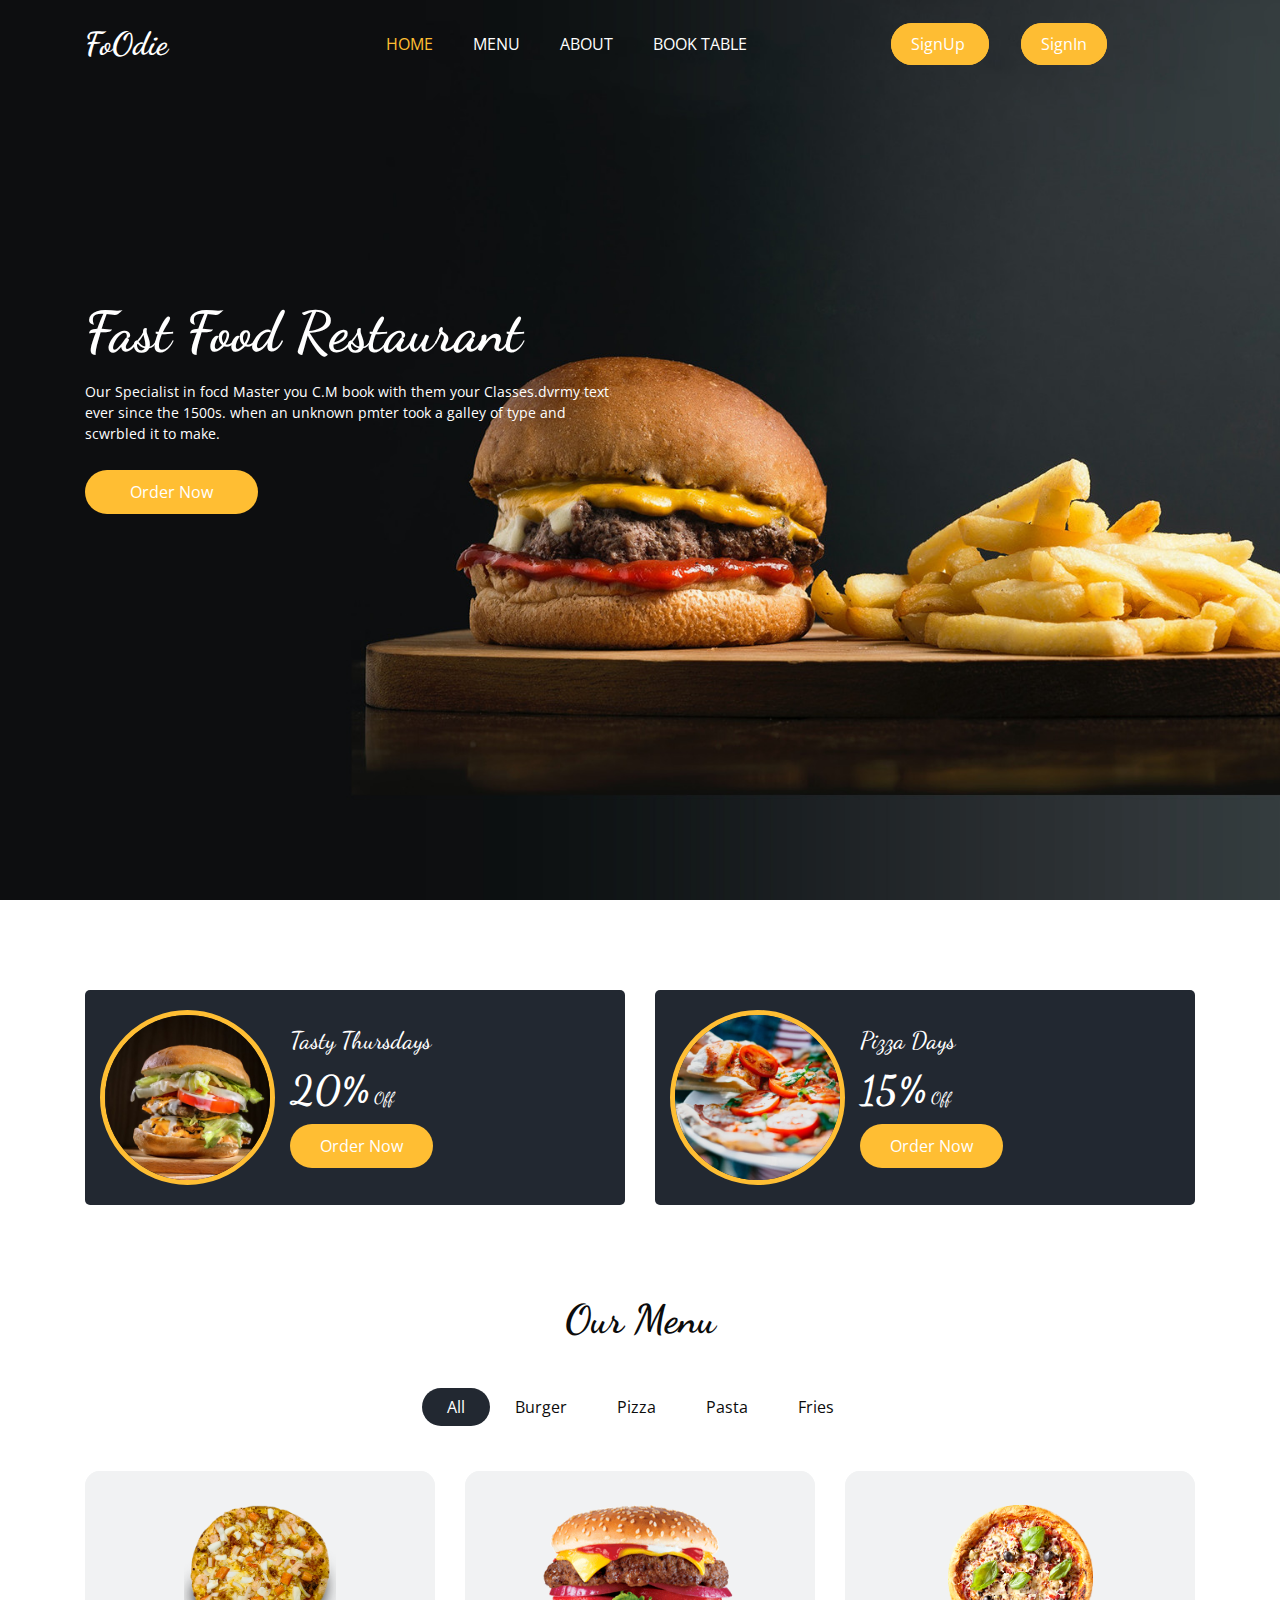
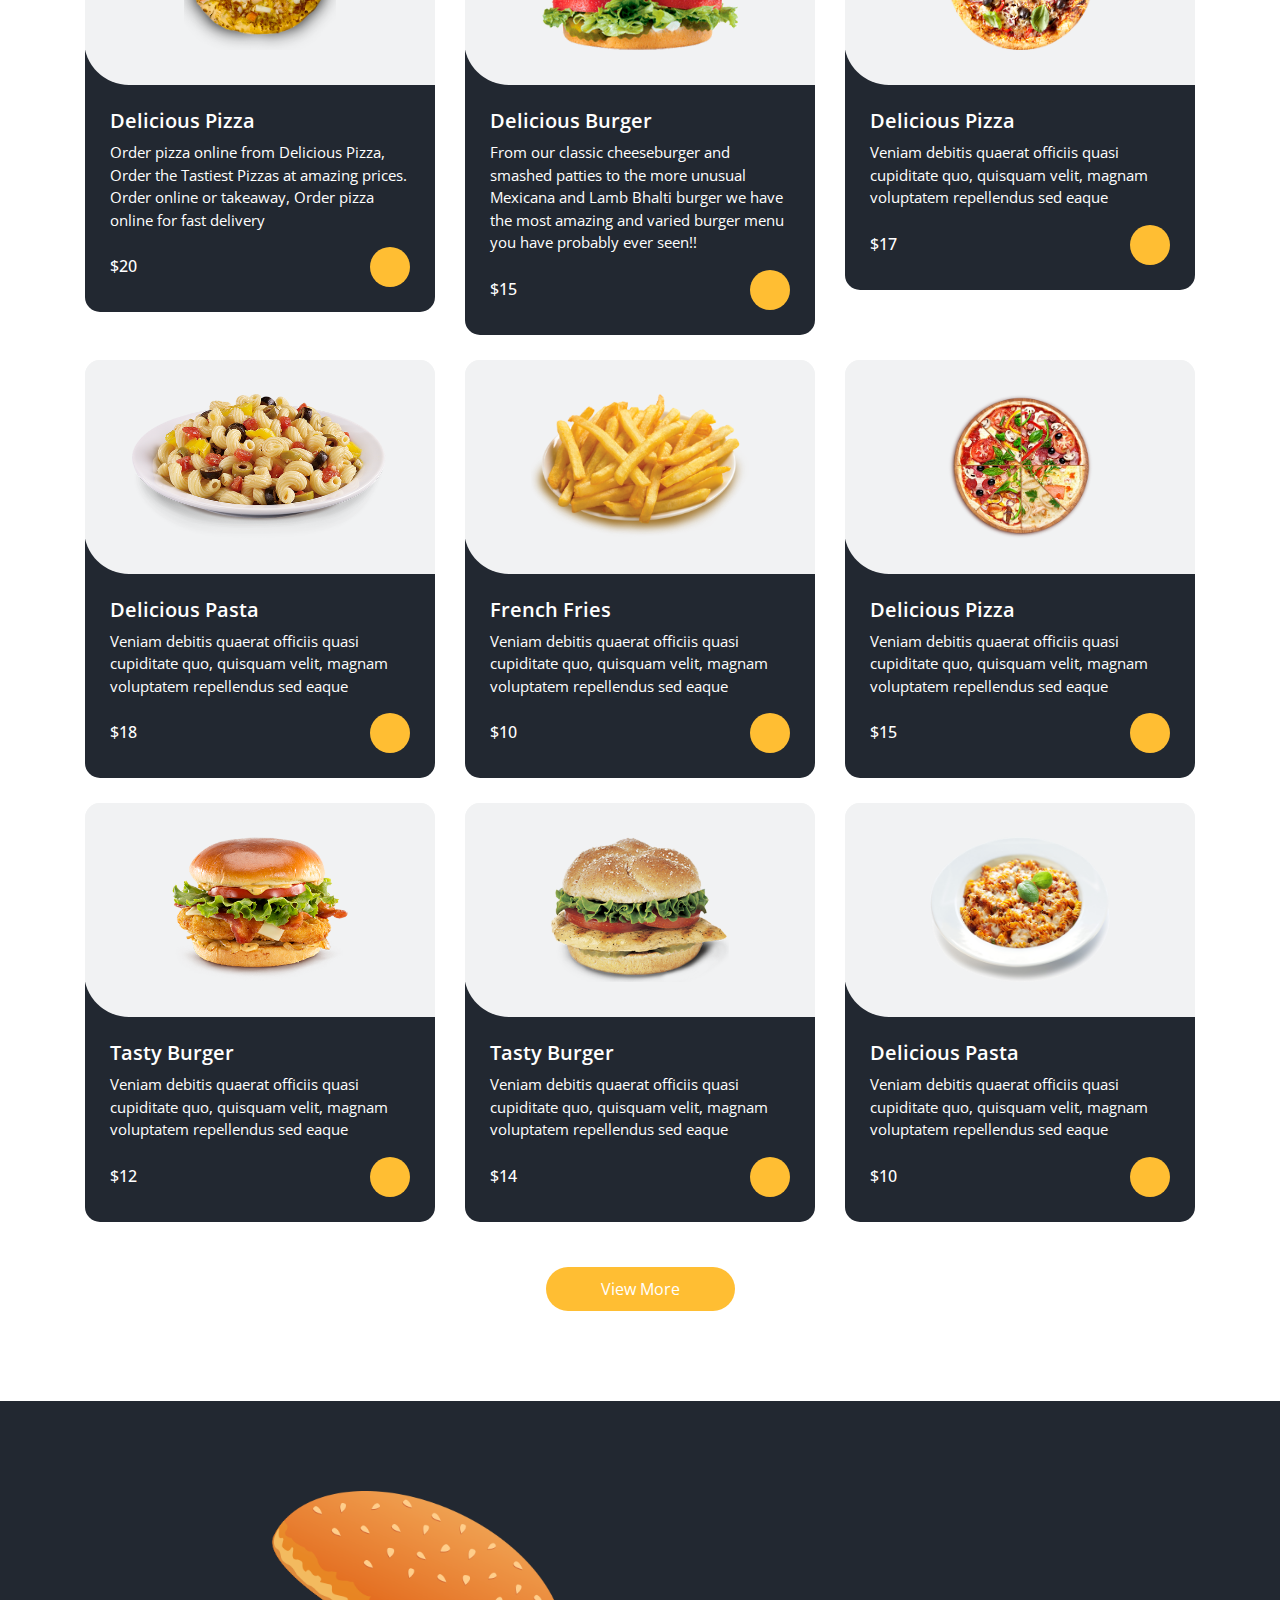
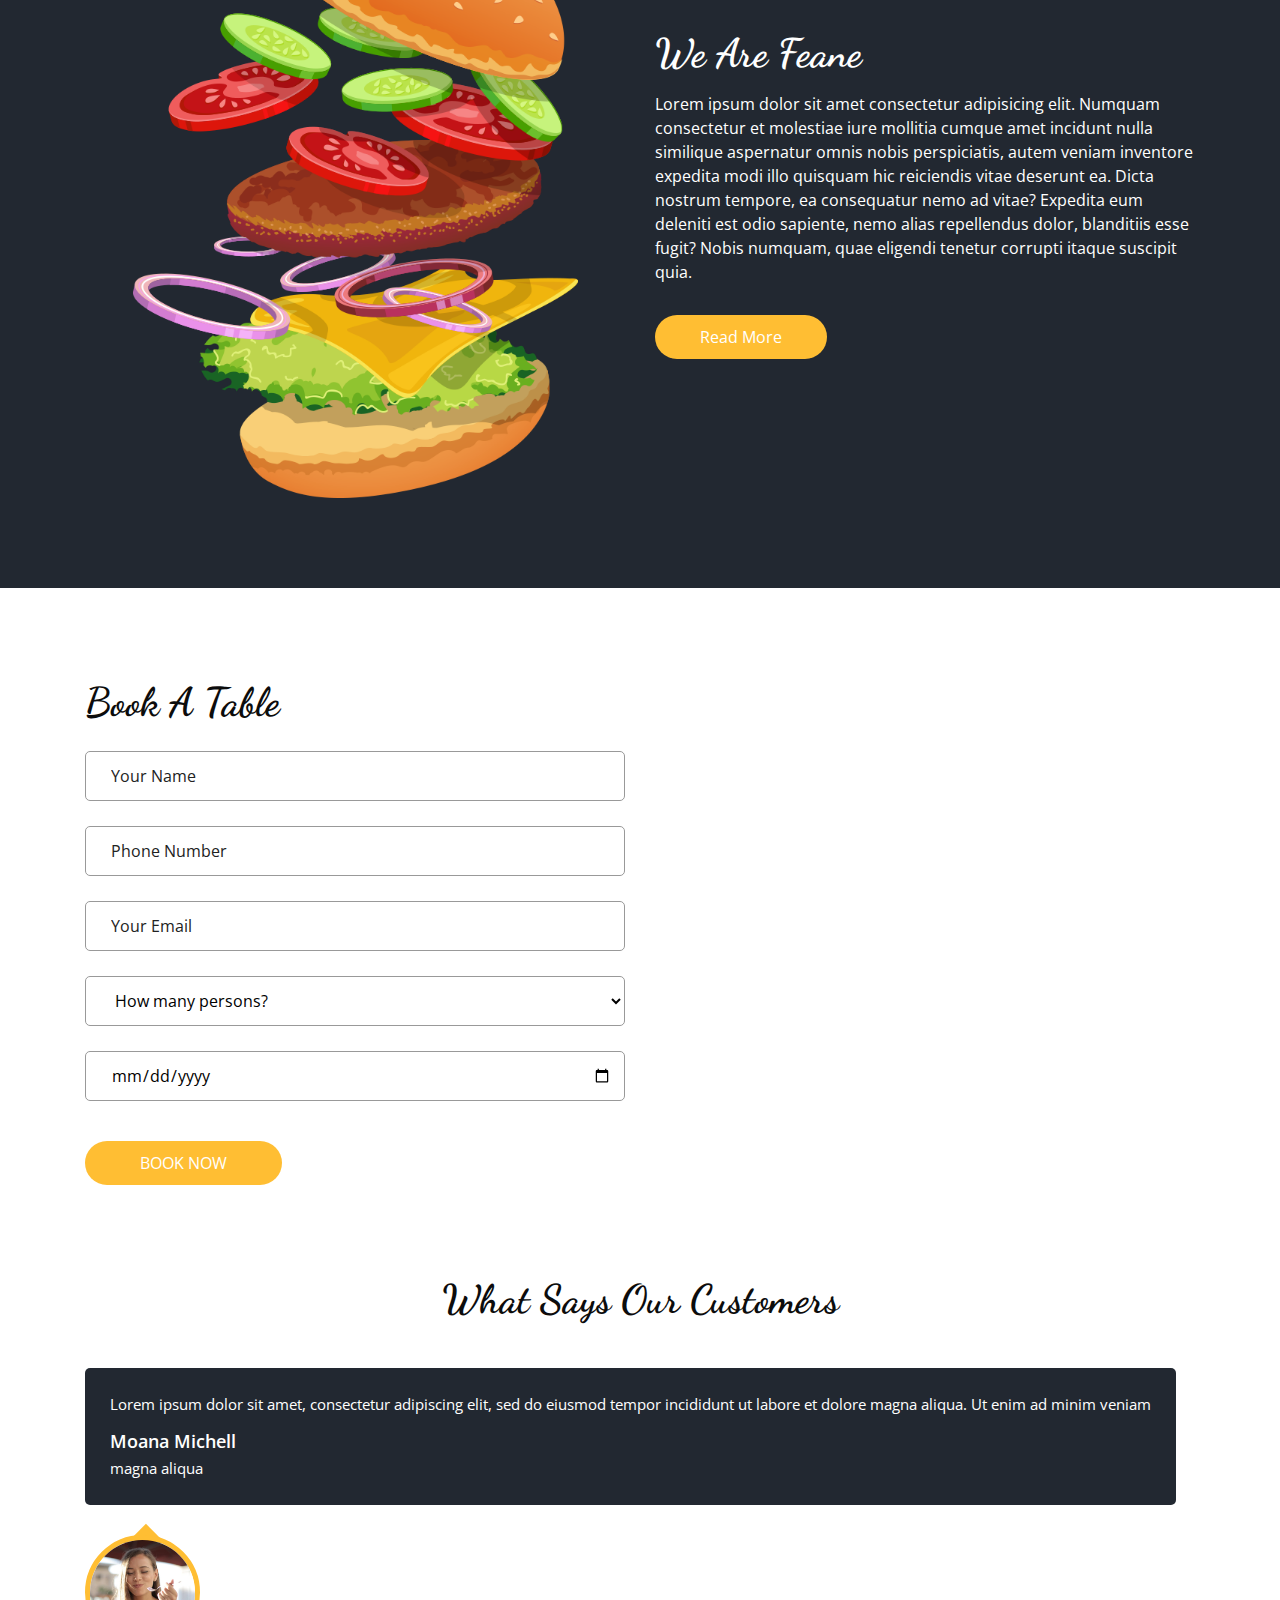
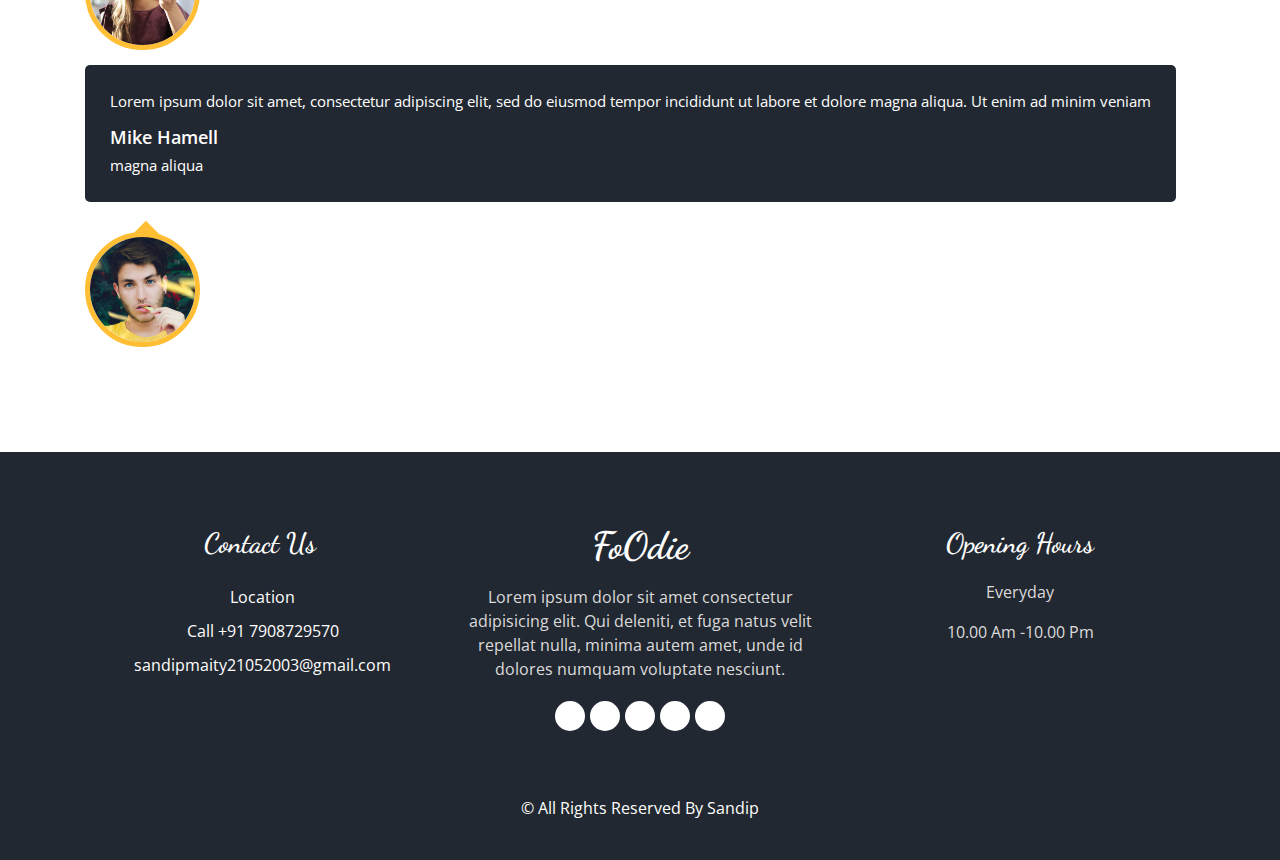
<file: index.html>
<!DOCTYPE html>
<html lang="en">

<head>
  <meta charset="UTF-8" />
  <meta http-equiv="X-UA-Compatible" content="IE=edge" />
  <meta name="viewport" content="width=device-width, initial-scale=1.0" />
  <link rel="shortcut icon" href="images/favicon.png" type="" />

  <title>Foodie</title>
  <link rel="stylesheet" type="text/css" href="css/bootstrap.css" />
  <link rel="stylesheet" href="https://cdnjs.cloudflare.com/ajax/libs/font-awesome/6.2.1/css/all.min.css"
    integrity="sha512-MV7K8+y+gLIBoVD59lQIYicR65iaqukzvf/nwasF0nqhPay5w/9lJmVM2hMDcnK1OnMGCdVK+iQrJ7lzPJQd1w=="
    crossorigin="anonymous" referrerpolicy="no-referrer" />
  <link href="css/style.css" rel="stylesheet" />
</head>

<body>
  <div class="hero_area">
    <div class="bg-box">
      <img src="images/hero-bg.jpg" alt="" />
    </div>
    <!-- header section strats -->
    <header class="header_section">
      <div class="container">
        <nav class="navbar navbar-expand-lg custom_nav-container">
          <a class="navbar-brand" href="index.html">
            <span> FoOdie </span>
          </a>

          <button class="navbar-toggler" type="button" data-bs-toggle="collapse" data-bs-target="#navbarResponsive"
            aria-controls="navbarResponsive" aria-expanded="false" aria-label="Toggle navigation"><span
              class="navbar-toggler-icon"></span></button>

          <div class="collapse navbar-collapse" id="navbarSupportedContent">
            <ul class="navbar-nav mx-auto">
              <li class="nav-item active">
                <a class="nav-link" href="index.html">Home <span class="sr-only"></span></a>
              </li>
              <li class="nav-item">
                <a class="nav-link" href="menu.html">Menu</a>
              </li>
              <li class="nav-item">
                <a class="nav-link" href="about.html">About</a>
              </li>
              <li class="nav-item">
                <a class="nav-link" href="book.html">Book Table</a>
              </li>
            </ul>
            <div class="user_option">
              <a href="" class="user_link">
                <i class="fa fa-user"></i>
              </a>
              <a class="cart_link" href="#">
                <i class="fa-solid fa-cart-shopping"></i>
              </a>
              <form class="form-inline">
                <button class="btn my-2 my-sm-0 nav_search-btn" type="submit">
                  <i class="fa fa-search" aria-hidden="true"></i>
                </button>
              </form>
              
            </div>
            <div class="signin">
              <a href="signup.html" class="order_online" style="border: 2px solid #febd33; background: #febd33; color: white; padding: 8px 18px; margin: 0rem 2rem; border-radius: 45px;"> SignUp </a>
              <a href="signup.html" class="order_online" style="border: 2px solid #febd33; background: #febd33; color: white; padding: 8px 18px; border-radius: 45px;"> SignIn </a>
            </div>
          </div>
        </nav>
      </div>
    </header>
    <!-- end header section -->
    <!-- slider section -->
    <section class="slider_section">
      <div id="customCarousel1" class="carousel slide" data-ride="carousel">
        <div class="carousel-inner">
          <div class="carousel-item active">
            <div class="container">
              <div class="row">
                <div class="col-md-7 col-lg-6">
                  <div class="detail-box">
                    <h1>Fast Food Restaurant</h1>
                    <p>
                      Our Specialist in focd Master you C.M book with them
                      your Classes.dvrmy text ever since the 1500s. when an
                      unknown pmter took a galley of type and scwrbled it to
                      make.
                    </p>
                    <div class="btn-box">
                      <a href="" class="btn1"> Order Now </a>
                    </div>
                  </div>
                </div>
              </div>
            </div>
          </div>
        </div>
    </section>
    <!-- end slider section -->
  </div>

  <!-- offer section -->

  <section class="offer_section layout_padding-bottom">
    <div class="offer_container">
      <div class="container">
        <div class="row">
          <div class="col-md-6">
            <div class="box">
              <div class="img-box">
                <img src="images/o1.jpg" alt="" />
              </div>
              <div class="detail-box">
                <h5>Tasty Thursdays</h5>
                <h6><span>20%</span> Off</h6>
                <a href="">
                  Order Now
                  <i class="fa-solid fa-cart-shopping"></i>
                </a>
              </div>
            </div>
          </div>
          <div class="col-md-6">
            <div class="box">
              <div class="img-box">
                <img src="images/o2.jpg" alt="" />
              </div>
              <div class="detail-box">
                <h5>Pizza Days</h5>
                <h6><span>15%</span> Off</h6>
                <a href="">
                  Order Now
                  <i class="fa-solid fa-cart-shopping"></i>
                </a>
              </div>
            </div>
          </div>
        </div>
      </div>
    </div>
  </section>

  <!-- end offer section -->

  <!-- food section -->

  <section class="food_section layout_padding-bottom">
    <div class="container">
      <div class="heading_container heading_center">
        <h2>Our Menu</h2>
      </div>

      <ul class="filters_menu">
        <li class="active" data-filter="*">All</li>
        <li data-filter=".burger">Burger</li>
        <li data-filter=".pizza">Pizza</li>
        <li data-filter=".pasta">Pasta</li>
        <li data-filter=".fries">Fries</li>
      </ul>

      <div class="filters-content">
        <div class="row grid">
          <div class="col-sm-6 col-lg-4 all pizza">
            <div class="box">
              <div>
                <div class="img-box">
                  <img src="images/f1.png" alt="" />
                </div>
                <div class="detail-box">
                  <h5>Delicious Pizza</h5>
                  <p>
                    Order pizza online from Delicious Pizza, Order the
                    Tastiest Pizzas at amazing prices. Order online or
                    takeaway, Order pizza online for fast delivery
                  </p>
                  <div class="options">
                    <h6>$20</h6>
                    <a href="">
                      <i class="fa-solid fa-cart-shopping"></i>
                    </a>
                  </div>
                </div>
              </div>
            </div>
          </div>
          <div class="col-sm-6 col-lg-4 all burger">
            <div class="box">
              <div>
                <div class="img-box">
                  <img src="images/f2.png" alt="" />
                </div>
                <div class="detail-box">
                  <h5>Delicious Burger</h5>
                  <p>
                    From our classic cheeseburger and smashed patties to the more unusual Mexicana and Lamb Bhalti
                    burger we have the most amazing and varied burger menu you have probably ever seen!!
                  </p>
                  <div class="options">
                    <h6>$15</h6>
                    <a href="">
                      <i class="fa-solid fa-cart-shopping"></i>
                    </a>
                  </div>
                </div>
              </div>
            </div>
          </div>
          <div class="col-sm-6 col-lg-4 all pizza">
            <div class="box">
              <div>
                <div class="img-box">
                  <img src="images/f3.png" alt="" />
                </div>
                <div class="detail-box">
                  <h5>Delicious Pizza</h5>
                  <p>
                    Veniam debitis quaerat officiis quasi cupiditate quo,
                    quisquam velit, magnam voluptatem repellendus sed eaque
                  </p>
                  <div class="options">
                    <h6>$17</h6>
                    <a href="">
                      <i class="fa-solid fa-cart-shopping"></i>
                    </a>
                  </div>
                </div>
              </div>
            </div>
          </div>
          <div class="col-sm-6 col-lg-4 all pasta">
            <div class="box">
              <div>
                <div class="img-box">
                  <img src="images/f4.png" alt="" />
                </div>
                <div class="detail-box">
                  <h5>Delicious Pasta</h5>
                  <p>
                    Veniam debitis quaerat officiis quasi cupiditate quo,
                    quisquam velit, magnam voluptatem repellendus sed eaque
                  </p>
                  <div class="options">
                    <h6>$18</h6>
                    <a href="">
                      <i class="fa-solid fa-cart-shopping"></i>
                    </a>
                  </div>
                </div>
              </div>
            </div>
          </div>
          <div class="col-sm-6 col-lg-4 all fries">
            <div class="box">
              <div>
                <div class="img-box">
                  <img src="images/f5.png" alt="" />
                </div>
                <div class="detail-box">
                  <h5>French Fries</h5>
                  <p>
                    Veniam debitis quaerat officiis quasi cupiditate quo,
                    quisquam velit, magnam voluptatem repellendus sed eaque
                  </p>
                  <div class="options">
                    <h6>$10</h6>
                    <a href="">
                      <i class="fa-solid fa-cart-shopping"></i>
                    </a>
                  </div>
                </div>
              </div>
            </div>
          </div>
          <div class="col-sm-6 col-lg-4 all pizza">
            <div class="box">
              <div>
                <div class="img-box">
                  <img src="images/f6.png" alt="" />
                </div>
                <div class="detail-box">
                  <h5>Delicious Pizza</h5>
                  <p>
                    Veniam debitis quaerat officiis quasi cupiditate quo,
                    quisquam velit, magnam voluptatem repellendus sed eaque
                  </p>
                  <div class="options">
                    <h6>$15</h6>
                    <a href="">
                      <i class="fa-solid fa-cart-shopping"></i>
                    </a>
                  </div>
                </div>
              </div>
            </div>
          </div>
          <div class="col-sm-6 col-lg-4 all burger">
            <div class="box">
              <div>
                <div class="img-box">
                  <img src="images/f7.png" alt="" />
                </div>
                <div class="detail-box">
                  <h5>Tasty Burger</h5>
                  <p>
                    Veniam debitis quaerat officiis quasi cupiditate quo,
                    quisquam velit, magnam voluptatem repellendus sed eaque
                  </p>
                  <div class="options">
                    <h6>$12</h6>
                    <a href="">
                      <i class="fa-solid fa-cart-shopping"></i>
                    </a>
                  </div>
                </div>
              </div>
            </div>
          </div>
          <div class="col-sm-6 col-lg-4 all burger">
            <div class="box">
              <div>
                <div class="img-box">
                  <img src="images/f8.png" alt="" />
                </div>
                <div class="detail-box">
                  <h5>Tasty Burger</h5>
                  <p>
                    Veniam debitis quaerat officiis quasi cupiditate quo,
                    quisquam velit, magnam voluptatem repellendus sed eaque
                  </p>
                  <div class="options">
                    <h6>$14</h6>
                    <a href="">
                      <i class="fa-solid fa-cart-shopping"></i>
                    </a>
                  </div>
                </div>
              </div>
            </div>
          </div>
          <div class="col-sm-6 col-lg-4 all pasta">
            <div class="box">
              <div>
                <div class="img-box">
                  <img src="images/f9.png" alt="" />
                </div>
                <div class="detail-box">
                  <h5>Delicious Pasta</h5>
                  <p>
                    Veniam debitis quaerat officiis quasi cupiditate quo,
                    quisquam velit, magnam voluptatem repellendus sed eaque
                  </p>
                  <div class="options">
                    <h6>$10</h6>
                    <a href="">
                      <i class="fa-solid fa-cart-shopping"></i>
                    </a>
                  </div>
                </div>
              </div>
            </div>
          </div>
        </div>
      </div>
      <div class="btn-box">
        <a href=""> View More </a>
      </div>
    </div>
  </section>

  <!-- end food section -->

  <!-- about section -->

  <section class="about_section layout_padding">
    <div class="container">
      <div class="row">
        <div class="col-md-6">
          <div class="img-box">
            <img src="images/about-img.png" alt="" />
          </div>
        </div>
        <div class="col-md-6">
          <div class="detail-box">
            <div class="heading_container">
              <h2>We Are Feane</h2>
            </div>
            <p>
              Lorem ipsum dolor sit amet consectetur adipisicing elit. Numquam consectetur et molestiae iure mollitia
              cumque amet incidunt nulla similique aspernatur omnis nobis perspiciatis, autem veniam inventore expedita
              modi illo quisquam hic reiciendis vitae deserunt ea. Dicta nostrum tempore, ea consequatur nemo ad vitae?
              Expedita eum deleniti est odio sapiente, nemo alias repellendus dolor, blanditiis esse fugit? Nobis
              numquam, quae eligendi tenetur corrupti itaque suscipit quia.
            </p>
            <a href=""> Read More </a>
          </div>
        </div>
      </div>
    </div>
  </section>

  <!-- end about section -->

  <!-- book section -->
  <section class="book_section layout_padding">
    <div class="container">
      <div class="heading_container">
        <h2>Book A Table</h2>
      </div>
      <div class="row">
        <div class="col-md-6">
          <div class="form_container">
            <form action="">
              <div>
                <input type="text" class="form-control" placeholder="Your Name" />
              </div>
              <div>
                <input type="text" class="form-control" placeholder="Phone Number" />
              </div>
              <div>
                <input type="email" class="form-control" placeholder="Your Email" />
              </div>
              <div>
                <select class="form-control nice-select wide">
                  <option value="" disabled selected>
                    How many persons?
                  </option>
                  <option value="">2</option>
                  <option value="">3</option>
                  <option value="">4</option>
                  <option value="">5</option>
                </select>
              </div>
              <div>
                <input type="date" class="form-control" />
              </div>
              <div class="btn_box">
                <button>Book Now</button>
              </div>
            </form>
          </div>
        </div>
        <div class="col-md-6">
          <div class="map_container">
            <div id="googleMap"></div>
          </div>
        </div>
      </div>
    </div>
  </section>
  <!-- end book section -->

  <!-- client section -->

  <section class="client_section layout_padding-bottom">
    <div class="container">
      <div class="heading_container heading_center psudo_white_primary mb_45">
        <h2>What Says Our Customers</h2>
      </div>
      <div class="carousel-wrap row">
        <div class="owl-carousel client_owl-carousel">
          <div class="item">
            <div class="box">
              <div class="detail-box">
                <p>
                  Lorem ipsum dolor sit amet, consectetur adipiscing elit, sed
                  do eiusmod tempor incididunt ut labore et dolore magna
                  aliqua. Ut enim ad minim veniam
                </p>
                <h6>Moana Michell</h6>
                <p>magna aliqua</p>
              </div>
              <div class="img-box">
                <img src="images/client1.jpg" alt="" class="box-img" />
              </div>
            </div>
          </div>
          <div class="item">
            <div class="box">
              <div class="detail-box">
                <p>
                  Lorem ipsum dolor sit amet, consectetur adipiscing elit, sed
                  do eiusmod tempor incididunt ut labore et dolore magna
                  aliqua. Ut enim ad minim veniam
                </p>
                <h6>Mike Hamell</h6>
                <p>magna aliqua</p>
              </div>
              <div class="img-box">
                <img src="images/client2.jpg" alt="" class="box-img" />
              </div>
            </div>
          </div>
        </div>
      </div>
    </div>
  </section>

  <!-- end client section -->

  <!-- footer section -->
  <footer class="footer_section">
    <div class="container">
      <div class="row">
        <div class="col-md-4 footer-col">
          <div class="footer_contact">
            <h4>Contact Us</h4>
            <div class="contact_link_box">
              <a href="">
                <i class="fa fa-map-marker" aria-hidden="true"></i>
                <span> Location </span>
              </a>
              <a href="">
                <i class="fa fa-phone" aria-hidden="true"></i>
                <span>Call +91 7908729570 </span>
              </a>
              <a href="">
                <i class="fa fa-envelope" aria-hidden="true"></i>
                <span> sandipmaity21052003@gmail.com </span>
              </a>
            </div>
          </div>
        </div>
        <div class="col-md-4 footer-col">
          <div class="footer_detail">
            <a href="" class="footer-logo"> FoOdie </a>
            <p>
              Lorem ipsum dolor sit amet consectetur adipisicing elit. Qui deleniti, et fuga natus velit repellat nulla,
              minima autem amet, unde id dolores numquam voluptate nesciunt.
            </p>
            <div class="footer_social">
              <a href="">
                <i class="fa-brands fa-facebook"></i>
              </a>
              <a href="">
                <i class="fa-brands fa-twitter"></i>
              </a>
              <a href="">
                <i class="fa-brands fa-linkedin"></i>
              </a>
              <a href="">
                <i class="fa-brands fa-instagram"></i>
              </a>
              <a href="">
                <i class="fa-brands fa-pinterest"></i>
              </a>
            </div>
          </div>
        </div>
        <div class="col-md-4 footer-col">
          <h4>Opening Hours</h4>
          <p>Everyday</p>
          <p>10.00 Am -10.00 Pm</p>
        </div>
      </div>
      <div class="footer-info">
        <p>
          &copy; <span id="displayYear"></span> All Rights Reserved By
          <a href="">Sandip</a>
        </p>
      </div>
    </div>
  </footer>
  <!-- footer section -->

  <script src="https://cdn.jsdelivr.net/npm/popper.js@1.16.0/dist/umd/popper.min.js"
    integrity="sha384-Q6E9RHvbIyZFJoft+2mJbHaEWldlvI9IOYy5n3zV9zzTtmI3UksdQRVvoxMfooAo"
    crossorigin="anonymous"></script>

</body>

</html>
</file>
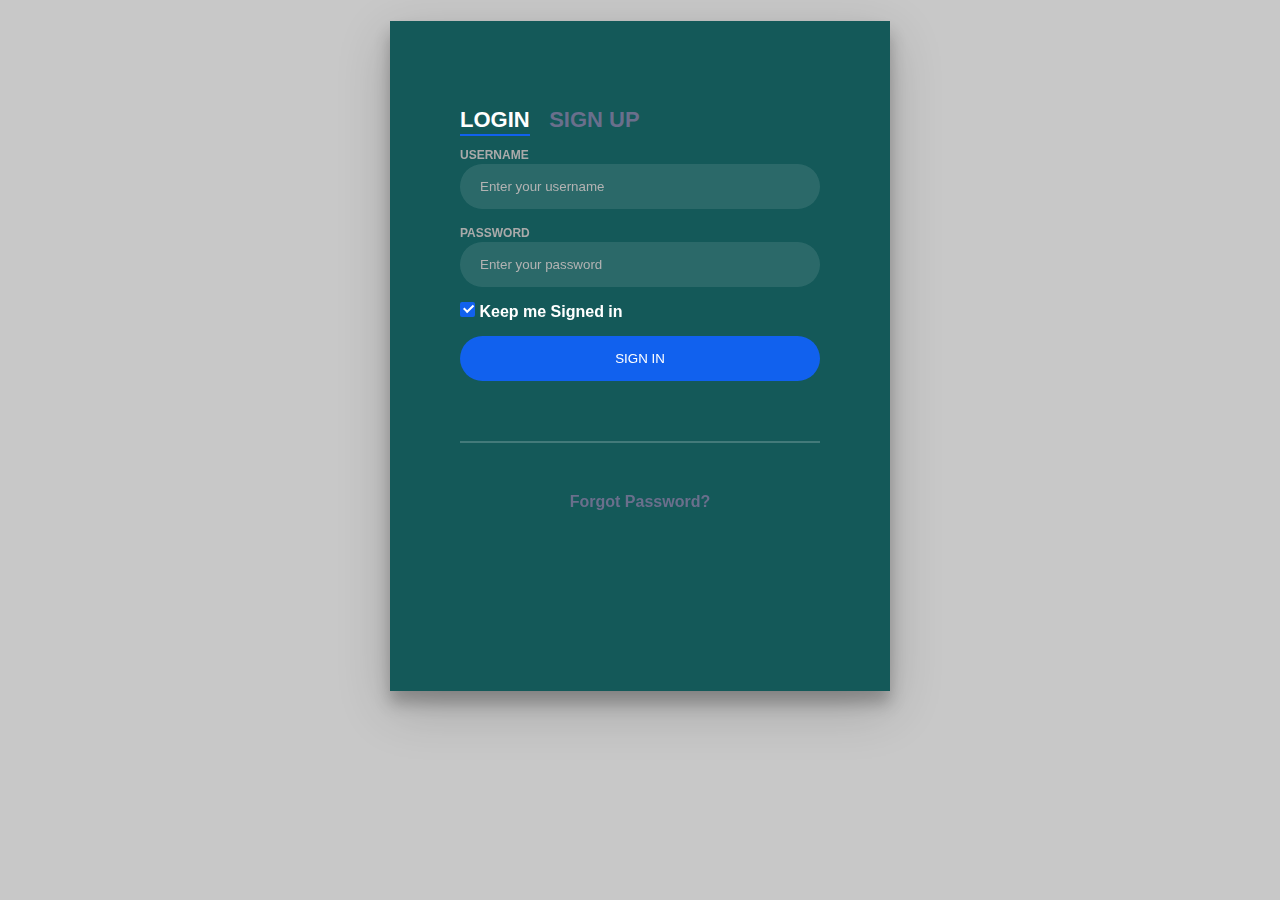
<file: signup.html>
<!DOCTYPE html>
<html lang="en">

<head>
    <meta charset="UTF-8">
    <meta http-equiv="X-UA-Compatible" content="IE=edge">
    <meta name="viewport" content="width=device-width, initial-scale=1.0">
    <title>signin / signup</title>
</head>
<style>
    body {
        margin: 0;
        color: #6a6f8c;
        background: #c8c8c8;
        font: 600 16px/18px 'Open Sans', sans-serif;
    }

    .login-box {
        width: 100%;
        margin: auto;
        max-width: 525px;
        min-height: 670px;
        position: relative;

        box-shadow: 0 12px 15px 0 rgba(0, 0, 0, .24), 0 17px 50px 0 rgba(0, 0, 0, .19);
    }

    .login-snip {
        width: 100%;
        height: 100%;
        position: absolute;
        padding: 90px 70px 50px 70px;
        background: rgba(0, 77, 77, .9);
    }

    .login-snip .login,
    .login-snip .sign-up-form {
        top: 0;
        left: 0;
        right: 0;
        bottom: 0;
        position: absolute;
        transform: rotateY(180deg);
        backface-visibility: hidden;
        transition: all .4s linear;
    }

    .login-snip .sign-in,
    .login-snip .sign-up,
    .login-space .group .check {
        display: none;
    }

    .login-snip .tab,
    .login-space .group .label,
    .login-space .group .button {
        text-transform: uppercase;
    }

    .login-snip .tab {
        font-size: 22px;
        margin-right: 15px;
        padding-bottom: 5px;
        margin: 0 15px 10px 0;
        display: inline-block;
        border-bottom: 2px solid transparent;
    }

    .login-snip .sign-in:checked+.tab,
    .login-snip .sign-up:checked+.tab {
        color: #fff;
        border-color: #1161ee;
    }

    .login-space {
        min-height: 345px;
        position: relative;
        perspective: 1000px;
        transform-style: preserve-3d;
    }

    .login-space .group {
        margin-bottom: 15px;
    }

    .login-space .group .label,
    .login-space .group .input,
    .login-space .group .button {
        width: 100%;
        color: #fff;
        display: block;
    }

    .login-space .group .input,
    .login-space .group .button {
        border: none;
        padding: 15px 20px;
        border-radius: 25px;
        background: rgba(255, 255, 255, .1);
    }

    .login-space .group input[data-type="password"] {
        text-security: circle;
        -webkit-text-security: circle;
    }

    .login-space .group .label {
        color: #aaa;
        font-size: 12px;
    }

    .login-space .group .button {
        background: #1161ee;
    }

    .login-space .group label .icon {
        width: 15px;
        height: 15px;
        border-radius: 2px;
        position: relative;
        display: inline-block;
        background: rgba(255, 255, 255, .1);
    }

    .login-space .group label .icon:before,
    .login-space .group label .icon:after {
        content: '';
        width: 10px;
        height: 2px;
        background: #fff;
        position: absolute;
        transition: all .2s ease-in-out 0s;
    }

    .login-space .group label .icon:before {
        left: 3px;
        width: 5px;
        bottom: 6px;
        transform: scale(0) rotate(0);
    }

    .login-space .group label .icon:after {
        top: 6px;
        right: 0;
        transform: scale(0) rotate(0);
    }

    .login-space .group .check:checked+label {
        color: #fff;
    }

    .login-space .group .check:checked+label .icon {
        background: #1161ee;
    }

    .login-space .group .check:checked+label .icon:before {
        transform: scale(1) rotate(45deg);
    }

    .login-space .group .check:checked+label .icon:after {
        transform: scale(1) rotate(-45deg);
    }

    .login-snip .sign-in:checked+.tab+.sign-up+.tab+.login-space .login {
        transform: rotate(0);
    }

    .login-snip .sign-up:checked+.tab+.login-space .sign-up-form {
        transform: rotate(0);
    }

    *,
    :after,
    :before {
        box-sizing: border-box
    }

    .clearfix:after,
    .clearfix:before {
        content: '';
        display: table
    }

    .clearfix:after {
        clear: both;
        display: block
    }

    a {
        color: inherit;
        text-decoration: none
    }


    .hr {
        height: 2px;
        margin: 60px 0 50px 0;
        background: rgba(255, 255, 255, .2);
    }

    .foot {
        text-align: center;
    }

    .card {
        width: 500px;
        left: 100px;
    }

    ::placeholder {
        color: #b3b3b3;
    }
</style>

<body>
    <div class="row">
        <div class="col-md-6 mx-auto p-0" style="display: flex;
        align-items: center;
        flex-direction: column;">
            <div class="card" style="margin-top: 1.3rem;">
                <div class="login-box">
                    <div class="login-snip">
                        <input id="tab-1" type="radio" name="tab" class="sign-in" checked><label for="tab-1"
                            class="tab">Login</label>
                        <input id="tab-2" type="radio" name="tab" class="sign-up"><label for="tab-2" class="tab">Sign
                            Up</label>
                        <div class="login-space">
                            <div class="login">
                                <div class="group">
                                    <label for="user" class="label">Username</label>
                                    <input id="user" type="text" class="input" placeholder="Enter your username">
                                </div>
                                <div class="group">
                                    <label for="pass" class="label">Password</label>
                                    <input id="pass" type="password" class="input" data-type="password"
                                        placeholder="Enter your password">
                                </div>
                                <div class="group">
                                    <input id="check" type="checkbox" class="check" checked>
                                    <label for="check"><span class="icon"></span> Keep me Signed in</label>
                                </div>
                                <div class="group">
                                    <input type="submit" class="button" value="Sign In">
                                </div>
                                <div class="hr"></div>
                                <div class="foot">
                                    <a href="#">Forgot Password?</a>
                                </div>
                            </div>
                            <div class="sign-up-form">
                                <div class="group">
                                    <label for="user" class="label">Username</label>
                                    <input id="user" type="text" class="input" placeholder="Create your Username">
                                </div>
                                <div class="group">
                                    <label for="pass" class="label">Password</label>
                                    <input id="pass" type="password" class="input" data-type="password"
                                        placeholder="Create your password">
                                </div>
                                <div class="group">
                                    <label for="pass" class="label">Repeat Password</label>
                                    <input id="pass" type="password" class="input" data-type="password"
                                        placeholder="Repeat your password">
                                </div>
                                <div class="group">
                                    <label for="pass" class="label">Email Address</label>
                                    <input id="pass" type="text" class="input" placeholder="Enter your email address">
                                </div>
                                <div class="group">
                                    <input type="submit" class="button" value="Sign Up">
                                </div>
                                <div class="hr"></div>
                                <div class="foot">
                                    <label for="tab-1">Already Member?</label>
                                </div>
                            </div>
                        </div>
                    </div>
                </div>
            </div>
        </div>
    </div>

</body>

</html>
</file>
<file: css/style.css>
@import url("https://fonts.googleapis.com/css2?family=Dancing+Script:wght@400;500;600;700&family=Open+Sans:wght@400;600;700&display=swap");
body {
  font-family: "Open Sans", sans-serif;
  color: #0c0c0c;
  background-color: #ffffff;
  overflow-x: hidden;
}

.layout_padding {
  padding: 90px 0;
}

.layout_padding2 {
  padding: 75px 0;
}

.layout_padding2-top {
  padding-top: 75px;
}

.layout_padding2-bottom {
  padding-bottom: 75px;
}

.layout_padding-top {
  padding-top: 90px;
}

.layout_padding-bottom {
  padding-bottom: 90px;
}

h1,
h2 {
  font-family: 'Dancing Script', cursive;
}

.heading_container {
  display: -webkit-box;
  display: -ms-flexbox;
  display: flex;
  -webkit-box-orient: vertical;
  -webkit-box-direction: normal;
      -ms-flex-direction: column;
          flex-direction: column;
  -webkit-box-align: start;
      -ms-flex-align: start;
          align-items: flex-start;
}

.fa-solid{
  color: #ffffff;
}

.heading_container h2 {
  position: relative;
  margin-bottom: 0;
  font-size: 2.5rem;
  font-weight: bold;
}

.heading_container h2 span {
  color: #ffbe33;
}

.heading_container p {
  margin-top: 10px;
  margin-bottom: 0;
}

.heading_container.heading_center {
  -webkit-box-align: center;
      -ms-flex-align: center;
          align-items: center;
  text-align: center;
}

a,
a:hover,
a:focus {
  text-decoration: none;
}

a:hover,
a:focus {
  color: initial;
}

.btn,
.btn:focus {
  outline: none !important;
  -webkit-box-shadow: none;
          box-shadow: none;
}

/*header section*/
.hero_area {
  position: relative;
  min-height: 100vh;
  display: -webkit-box;
  display: -ms-flexbox;
  display: flex;
  -webkit-box-orient: vertical;
  -webkit-box-direction: normal;
      -ms-flex-direction: column;
          flex-direction: column;
}

.bg-box {
  position: absolute;
  top: 0;
  left: 0;
  width: 100%;
  height: 100%;
}

.bg-box img {
  width: 100%;
  height: 100%;
  -o-object-fit: cover;
     object-fit: cover;
}

.sub_page .hero_area {
  min-height: auto;
}

.sub_page .hero_area .bg-box {
  position: absolute;
  top: 0;
  left: 0;
  width: 100%;
  height: 100%;
}

.sub_page .hero_area .bg-box img {
  width: 100%;
  height: 100%;
  -o-object-fit: cover;
     object-fit: cover;
  -o-object-position: right top;
     object-position: right top;
}

.header_section {
  padding: 15px 0;
}

.header_section .container-fluid {
  padding-right: 25px;
  padding-left: 25px;
}

.navbar-brand {
  font-family: 'Dancing Script', cursive;
}

.navbar-brand span {
  font-weight: bold;
  font-size: 32px;
  color: #ffffff;
}

.custom_nav-container {
  padding: 0;
}

.custom_nav-container .navbar-nav {
  padding-left: 18%;
}

.custom_nav-container .navbar-nav .nav-item .nav-link {
  padding: 5px 20px;
  color: #ffffff;
  text-align: center;
  text-transform: uppercase;
  border-radius: 5px;
  -webkit-transition: all 0.3s;
  transition: all 0.3s;
}

.custom_nav-container .navbar-nav .nav-item:hover .nav-link, .custom_nav-container .navbar-nav .nav-item.active .nav-link {
  color: #ffbe33;
}

.custom_nav-container .nav_search-btn {
  width: auto;
  height: auto;
  padding: 0;
  border: none;
  color: #ffffff;
  margin: 0 10px;
}
.signin{
  padding: 0rem 2rem;
}

.custom_nav-container .nav_search-btn:hover {
  color: #ffbe33;
}

.user_option {
  display: -webkit-box;
  display: -ms-flexbox;
  display: flex;
  -webkit-box-align: center;
      -ms-flex-align: center;
          align-items: center;
}

.user_option a {
  margin: 0 10px;
}

.user_option .user_link {
  color: #ffffff;
}

.user_option .user_link:hover {
  color: #ffbe33;
}

.user_option .cart_link {
  display: -webkit-box;
  display: -ms-flexbox;
  display: flex;
  -webkit-box-pack: center;
      -ms-flex-pack: center;
          justify-content: center;
  -webkit-box-align: center;
      -ms-flex-align: center;
          align-items: center;
}

.user_option .cart_link svg {
  width: 17px;
  height: auto;
  fill: #ffffff;
  margin-bottom: 2px;
}

.user_option .cart_link:hover svg {
  fill: #ffbe33;
}

.user_option .order_online {
  display: inline-block;
  padding: 8px 30px;
  background-color: #ffbe33;
  color: #ffffff;
  border-radius: 45px;
  -webkit-transition: all 0.3s;
  transition: all 0.3s;
  border: none;
}

.user_option .order_online:hover {
  background-color: #e69c00;
}

.custom_nav-container .navbar-toggler {
  outline: none;
}

.custom_nav-container .navbar-toggler {
  padding: 0;
  width: 37px;
  height: 42px;
  -webkit-transition: all 0.3s;
  transition: all 0.3s;
}

.custom_nav-container .navbar-toggler span {
  display: block;
  width: 35px;
  height: 4px;
  background-color: #ffffff;
  margin: 7px 0;
  -webkit-transition: all 0.3s;
  transition: all 0.3s;
  position: relative;
  border-radius: 5px;
  transition: all 0.3s;
}

.custom_nav-container .navbar-toggler span::before, .custom_nav-container .navbar-toggler span::after {
  content: "";
  position: absolute;
  left: 0;
  height: 100%;
  width: 100%;
  background-color: #ffffff;
  top: -10px;
  border-radius: 5px;
  -webkit-transition: all 0.3s;
  transition: all 0.3s;
}

.custom_nav-container .navbar-toggler span::after {
  top: 10px;
}

.custom_nav-container .navbar-toggler[aria-expanded="true"] {
  -webkit-transform: rotate(360deg);
          transform: rotate(360deg);
}

.custom_nav-container .navbar-toggler[aria-expanded="true"] span {
  -webkit-transform: rotate(45deg);
          transform: rotate(45deg);
}

.custom_nav-container .navbar-toggler[aria-expanded="true"] span::before, .custom_nav-container .navbar-toggler[aria-expanded="true"] span::after {
  -webkit-transform: rotate(90deg);
          transform: rotate(90deg);
  top: 0;
}

/*end header section*/
/* slider section */
.slider_section {
  -webkit-box-flex: 1;
      -ms-flex: 1;
          flex: 1;
  display: -webkit-box;
  display: -ms-flexbox;
  display: flex;
  -webkit-box-align: center;
      -ms-flex-align: center;
          align-items: center;
  position: relative;
  padding: 45px 0 75px 0;
}

.slider_section .row {
  -webkit-box-align: center;
      -ms-flex-align: center;
          align-items: center;
}

.slider_section #customCarousel1 {
  width: 100%;
  position: unset;
}

.slider_section .detail-box {
  color: #ffffff;
  margin-bottom: 145px;
}

.slider_section .detail-box h1 {
  font-size: 3.5rem;
  font-weight: bold;
  margin-bottom: 15px;
}

.slider_section .detail-box p {
  font-size: 14px;
}

.slider_section .detail-box a {
  display: inline-block;
  padding: 10px 45px;
  background-color: #ffbe33;
  color: #ffffff;
  border-radius: 45px;
  -webkit-transition: all 0.3s;
  transition: all 0.3s;
  border: none;
  margin-top: 10px;
}

.slider_section .detail-box a:hover {
  background-color: #e69c00;
}

.slider_section .img-box img {
  width: 100%;
}

.slider_section .carousel-indicators {
  position: unset;
  margin: 0;
  -webkit-box-pack: start;
      -ms-flex-pack: start;
          justify-content: flex-start;
  -webkit-box-align: center;
      -ms-flex-align: center;
          align-items: center;
}

.slider_section .carousel-indicators li {
  background-color: #ffffff;
  width: 12px;
  height: 12px;
  border-radius: 100%;
  opacity: 1;
}

.slider_section .carousel-indicators li.active {
  width: 20px;
  height: 20px;
  background-color: #ffbe33;
}

.offer_section {
  position: relative;
  padding-top: 45px;
}

.offer_section .box {
  display: -webkit-box;
  display: -ms-flexbox;
  display: flex;
  -webkit-box-align: center;
      -ms-flex-align: center;
          align-items: center;
  margin-top: 45px;
  border-radius: 5px;
  padding: 20px 15px;
  background-color: #222831;
  color: #ffffff;
}

.offer_section .box .img-box {
  width: 175px;
  min-width: 175px;
  height: 175px;
  margin-right: 15px;
  position: relative;
  -webkit-transition: all 0.1 0.5s;
  transition: all 0.1 0.5s;
  border-radius: 100%;
  border: 5px solid #ffbe33;
  overflow: hidden;
}

.offer_section .box .img-box img {
  width: 100%;
  -webkit-transition: all .2s;
  transition: all .2s;
}

.offer_section .box .detail-box h5 {
  font-family: 'Dancing Script', cursive;
  font-size: 24px;
  margin: 0;
}

.offer_section .box .detail-box h6 {
  font-family: 'Dancing Script', cursive;
  margin: 10px 0;
}

.offer_section .box .detail-box h6 span {
  font-size: 2.5rem;
  font-weight: bold;
}

.offer_section .box .detail-box a {
  display: inline-block;
  padding: 10px 30px;
  background-color: #ffbe33;
  color: #ffffff;
  border-radius: 45px;
  -webkit-transition: all 0.3s;
  transition: all 0.3s;
  border: none;
}

.offer_section .box .detail-box a:hover {
  background-color: #e69c00;
}

.offer_section .box .detail-box a svg {
  width: 20px;
  height: auto;
  margin-left: 5px;
  fill: #ffffff;
}

.offer_section .box:hover .img-box img {
  -webkit-transform: scale(1.1);
          transform: scale(1.1);
}

.food_section .filters_menu {
  padding: 0;
  display: -webkit-box;
  display: -ms-flexbox;
  display: flex;
  -ms-flex-wrap: wrap;
      flex-wrap: wrap;
  -webkit-box-pack: center;
      -ms-flex-pack: center;
          justify-content: center;
  list-style-type: none;
  margin: 45px 0 20px 0;
}

.food_section .filters_menu li {
  padding: 7px 25px;
  cursor: pointer;
  border-radius: 25px;
}

.food_section .filters_menu li.active {
  background-color: #222831;
  color: #ffffff;
}

.food_section .box {
  position: relative;
  margin-top: 25px;
  background-color: #ffffff;
  border-radius: 10px;
  color: #ffffff;
  border-radius: 15px;
  overflow: hidden;
  background: linear-gradient(to bottom, #f1f2f3 25px, #222831 25px);
}

.food_section .box .img-box {
  background: #f1f2f3;
  display: -webkit-box;
  display: -ms-flexbox;
  display: flex;
  -webkit-box-pack: center;
      -ms-flex-pack: center;
          justify-content: center;
  -webkit-box-align: center;
      -ms-flex-align: center;
          align-items: center;
  height: 215px;
  border-radius: 0 0 0 45px;
  margin: -1px;
  padding: 25px;
}

.food_section .box .img-box img {
  max-width: 100%;
  max-height: 145px;
  -webkit-transition: all .2s;
  transition: all .2s;
}

.food_section .box .detail-box {
  padding: 25px;
}

.food_section .box .detail-box h5 {
  font-weight: 600;
}

.food_section .box .detail-box p {
  font-size: 15px;
}

.food_section .box .detail-box h6 {
  margin-top: 10px;
}

.food_section .box .options {
  display: -webkit-box;
  display: -ms-flexbox;
  display: flex;
  -webkit-box-pack: justify;
      -ms-flex-pack: justify;
          justify-content: space-between;
}

.food_section .box .options a {
  width: 40px;
  height: 40px;
  border-radius: 100%;
  background: #ffbe33;
  display: -webkit-box;
  display: -ms-flexbox;
  display: flex;
  -webkit-box-pack: center;
      -ms-flex-pack: center;
          justify-content: center;
  -webkit-box-align: center;
      -ms-flex-align: center;
          align-items: center;
}

.food_section .box .options a svg {
  width: 18px;
  height: auto;
  fill: #ffffff;
}

.food_section .box:hover .img-box img {
  -webkit-transform: scale(1.1);
          transform: scale(1.1);
}

.food_section .btn-box {
  display: -webkit-box;
  display: -ms-flexbox;
  display: flex;
  -webkit-box-pack: center;
      -ms-flex-pack: center;
          justify-content: center;
  margin-top: 45px;
}

.food_section .btn-box a {
  display: inline-block;
  padding: 10px 55px;
  background-color: #ffbe33;
  color: #ffffff;
  border-radius: 45px;
  -webkit-transition: all 0.3s;
  transition: all 0.3s;
  border: none;
}

.food_section .btn-box a:hover {
  background-color: #e69c00;
}

.about_section {
  background: #222831;
  color: #ffffff;
}

.about_section .row {
  -webkit-box-align: center;
      -ms-flex-align: center;
          align-items: center;
}

.about_section .img-box {
  position: relative;
  display: -webkit-box;
  display: -ms-flexbox;
  display: flex;
  -webkit-box-pack: center;
      -ms-flex-pack: center;
          justify-content: center;
}

.about_section .img-box img {
  width: 100%;
  max-width: 445px;
  position: relative;
  z-index: 2;
}

.about_section .detail-box p {
  margin-top: 15px;
}

.about_section .detail-box a {
  display: inline-block;
  padding: 10px 45px;
  background-color: #ffbe33;
  color: #ffffff;
  border-radius: 45px;
  -webkit-transition: all 0.3s;
  transition: all 0.3s;
  border: none;
  margin-top: 15px;
}

.about_section .detail-box a:hover {
  background-color: #e69c00;
}



.book_section {
  position: relative;
}

.book_section .heading_container {
  margin-bottom: 25px;
}

.book_section .form_container .form-control {
  width: 100%;
  border: none;
  height: 50px;
  margin-bottom: 25px;
  padding-left: 25px;
  border: 1px solid #999;
  outline: none;
  color: #000000;
  border-radius: 5px;
  outline: none;
  -webkit-box-shadow: none;
          box-shadow: none;
}

.book_section .form_container .form-control::-webkit-input-placeholder {
  color: #222222;
}

.book_section .form_container .form-control:-ms-input-placeholder {
  color: #222222;
}

.book_section .form_container .form-control::-ms-input-placeholder {
  color: #222222;
}

.book_section .form_container .form-control::placeholder {
  color: #222222;
}

.book_section .form_container .nice-select .current {
  font-size: 16px;
}

.book_section .form_container button {
  margin-top: 15px;
  border: none;
  text-transform: uppercase;
  display: inline-block;
  padding: 10px 55px;
  background-color: #ffbe33;
  color: #ffffff;
  border-radius: 45px;
  -webkit-transition: all 0.3s;
  transition: all 0.3s;
  border: none;
}

.book_section .form_container button:hover {
  background-color: #e69c00;
}

.book_section .map_container {
  width: 100%;
  height: 345px;
  border-radius: 10px;
  overflow: hidden;
}

.book_section .map_container #googleMap {
  height: 100%;
  min-height: 100%;
  width: 100%;
}

/* client section start */
.client_section .heading_container {
  margin-bottom: 30px;
}

.client_section .box {
  display: -webkit-box;
  display: -ms-flexbox;
  display: flex;
  -webkit-box-orient: vertical;
  -webkit-box-direction: normal;
      -ms-flex-direction: column;
          flex-direction: column;
  margin: 15px;
}

.client_section .box .img-box {
  position: relative;
  display: -webkit-box;
  display: -ms-flexbox;
  display: flex;
  -webkit-box-pack: center;
      -ms-flex-pack: center;
          justify-content: center;
  -webkit-box-align: center;
      -ms-flex-align: center;
          align-items: center;
  width: 115px;
  position: relative;
  margin-top: 30px;
}

.client_section .box .img-box img {
  border-radius: 100%;
  border: 5px solid #ffbe33;
  position: relative;
  block-size: 115px;
}

.client_section .box .img-box::before {
  content: "";
  position: absolute;
  left: 50%;
  top: 0;
  width: 20px;
  height: 20px;
  background-color: #ffbe33;
  -webkit-transform: rotate(45deg) translateX(-50%);
          transform: rotate(45deg) translateX(-50%);
}

.client_section .box .detail-box {
  background-color: #222831;
  color: #ffffff;
  padding: 25px 25px 15px 25px;
  border-radius: 5px;
}

.client_section .box .detail-box h6 {
  font-weight: 600;
  font-size: 18px;
  margin: 15px 0 5px 0;
}

.client_section .box .detail-box p {
  margin-bottom: 0;
  font-size: 15px;
  margin-bottom: 10px;
}

.client_section .owl-carousel .owl-nav {
  display: -webkit-box;
  display: -ms-flexbox;
  display: flex;
  -webkit-box-pack: center;
      -ms-flex-pack: center;
          justify-content: center;
  margin-top: 45px;
  padding: 0 15px;
}

.client_section .owl-carousel .owl-nav .owl-prev,
.client_section .owl-carousel .owl-nav .owl-next {
  width: 45px;
  height: 45px;
  background-color: #ffbe33;
  color: #ffffff;
  outline: none;
  bottom: 0px;
  font-size: 24px;
  margin: 0 5px;
  border-radius: 100%;
}

/* client section end */
.contact_section .heading_container {
  margin-bottom: 45px;
}

.contact_section .form_container .form-group {
  margin-bottom: 25px;
}

.contact_section .form_container input {
  width: 100%;
  border: none;
  height: 50px;
  padding-left: 25px;
  background-color: transparent;
  border: 1px solid #ccc;
  outline: none;
  color: #000000;
  border-radius: 5px;
}

.contact_section .form_container input::-webkit-input-placeholder {
  color: #222222;
}

.contact_section .form_container input:-ms-input-placeholder {
  color: #222222;
}

.contact_section .form_container input::-ms-input-placeholder {
  color: #222222;
}

.contact_section .form_container input::placeholder {
  color: #222222;
}

.contact_section .form_container input.message-box {
  height: 120px;
  border-radius: 5px;
}

.contact_section .form_container .btn-box {
  display: -webkit-box;
  display: -ms-flexbox;
  display: flex;
  -webkit-box-pack: center;
      -ms-flex-pack: center;
          justify-content: center;
}

.contact_section .form_container button {
  margin-top: 10px;
  border: none;
  text-transform: uppercase;
  display: inline-block;
  padding: 10px 55px;
  background-color: #ffbe33;
  color: #ffffff;
  border-radius: 0px;
  -webkit-transition: all 0.3s;
  transition: all 0.3s;
  border: none;
}

.contact_section .form_container button:hover {
  background-color: #e69c00;
}

/* footer section*/
.footer_section {
  background-color: #222831;
  color: #ffffff;
  padding: 75px 0 40px 0;
  text-align: center;
}

.footer_section h4 {
  font-size: 28px;
}

.footer_section h4,
.footer_section .footer-logo {
  font-weight: 600;
  margin-bottom: 20px;
  font-family: 'Dancing Script', cursive;
}

.footer_section p {
  color: #dbdbdb;
}

.footer_section .footer-col {
  margin-bottom: 30px;
}

.footer_section .footer_contact .contact_link_box {
  display: -webkit-box;
  display: -ms-flexbox;
  display: flex;
  -webkit-box-orient: vertical;
  -webkit-box-direction: normal;
      -ms-flex-direction: column;
          flex-direction: column;
}

.footer_section .footer_contact .contact_link_box a {
  margin: 5px 0;
  color: #ffffff;
}

.footer_section .footer_contact .contact_link_box a i {
  margin-right: 5px;
}

.footer_section .footer_contact .contact_link_box a:hover {
  color: #ffbe33;
}

.footer_section .footer-logo {
  display: block;
  font-weight: bold;
  font-size: 38px;
  line-height: 1;
  color: #ffffff;
}

.footer_section .footer_social {
  display: -webkit-box;
  display: -ms-flexbox;
  display: flex;
  -webkit-box-pack: center;
      -ms-flex-pack: center;
          justify-content: center;
  margin-top: 20px;
  margin-bottom: 10px;
}

.footer_section .footer_social a {
  display: -webkit-box;
  display: -ms-flexbox;
  display: flex;
  -webkit-box-pack: center;
      -ms-flex-pack: center;
          justify-content: center;
  -webkit-box-align: center;
      -ms-flex-align: center;
          align-items: center;
  color: #222831;
  width: 30px;
  height: 30px;
  border-radius: 100%;
  background-color: #ffffff;
  border-radius: 100%;
  margin: 0 2.5px;
  font-size: 18px;
}

.footer_section .footer_social a:hover {
  color: #ffbe33;
}

.footer_section .footer-info {
  text-align: center;
  margin-top: 25px;
}

.footer_section .footer-info p {
  color: #ffffff;
  margin: 0;
}

.footer_section .footer-info p a {
  color: inherit;
}
/*# sourceMappingURL=style.css.map */
</file>
